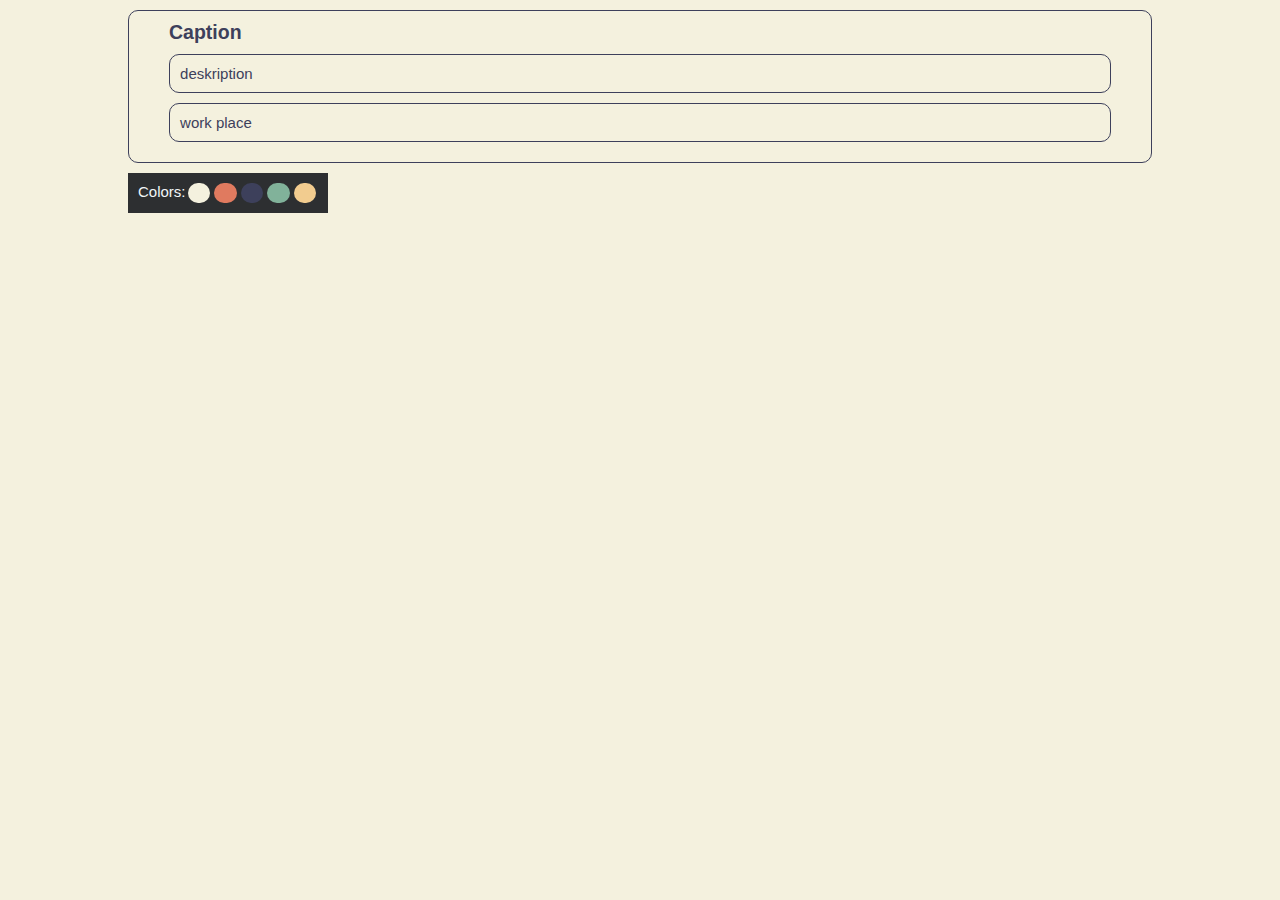
<file: index.html>
<!DOCTYPE html> <!-- Объявление формата документа -->
<html>
<head> <!-- Техническая информация о документе -->
<meta charset="UTF-8"> <!-- Определяем кодировку символов документа -->
<title>Index Page</title> <!-- Задаем заголовок документа -->
<link rel="shortcut icon" href="cogwheel.ico" />  <!-- Устанавливаем иконку страницы -->
<link rel="stylesheet" type="text/css" href="style.css"> <!-- Подключаем внешнюю таблицу стилей -->
<script type="text/javascript" src="js/script.js"></script>
</head>

<body>

	<div class="practice">
		<h3>Caption</h3>
		<div class="practice_description">deskription</div>
		<div class="work_place">
			work place
		</div>
	</div>

	</div>

	<footer>
		<div class="color_bar">
		  Colors: 
		  <div class="color1"></div>
		  <div class="color2"></div>
		  <div class="color3"></div>
		  <div class="color4"></div>
		  <div class="color5"></div>
		</div>
	</footer>

</body>
</html>
</file>
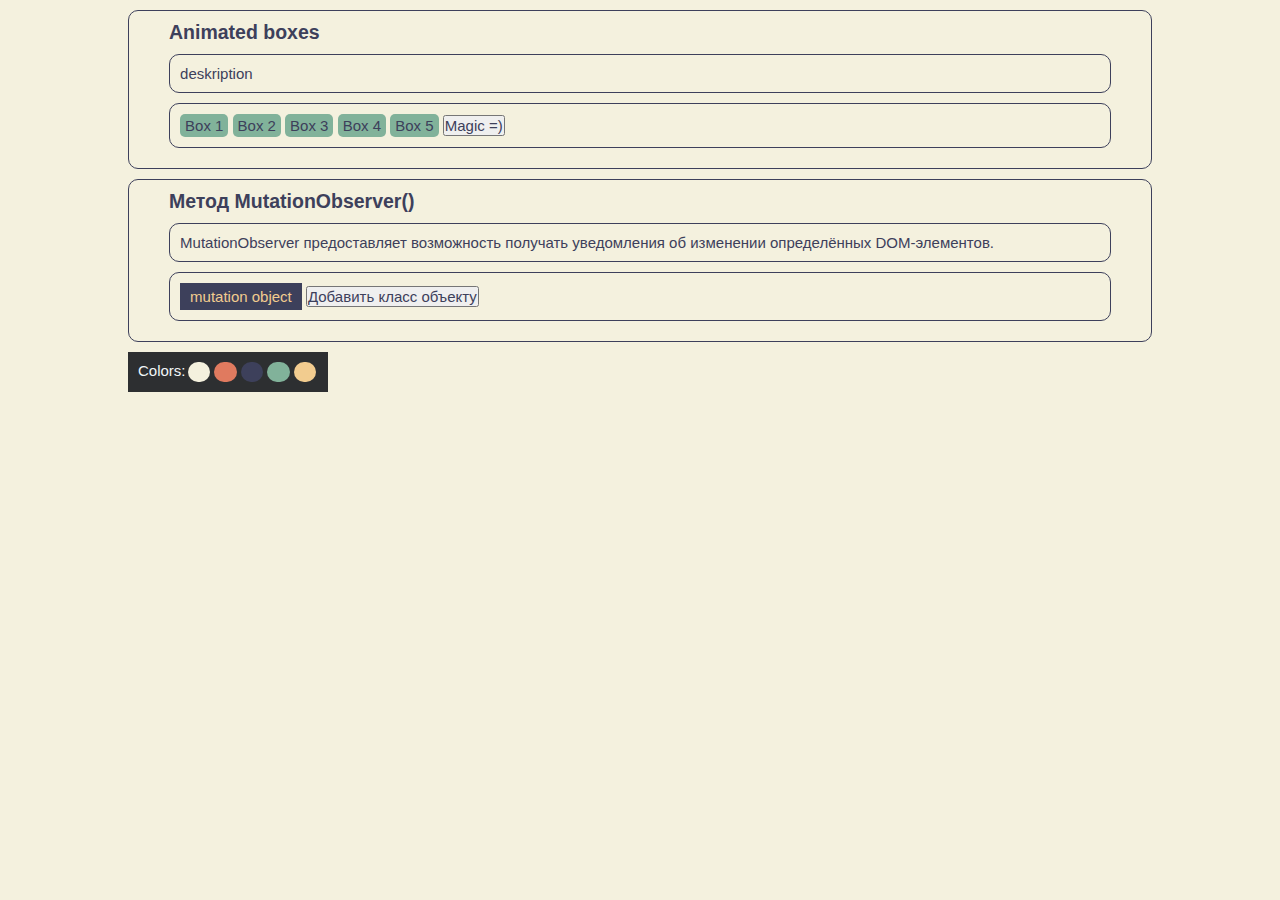
<file: components/anim_box_js/index.html>
<!DOCTYPE html> <!-- Объявление формата документа -->
<html>
<head> <!-- Техническая информация о документе -->
<meta charset="UTF-8"> <!-- Определяем кодировку символов документа -->
<title>Index Page</title> <!-- Задаем заголовок документа -->
<link rel="shortcut icon" href="cogwheel.ico" />  <!-- Устанавливаем иконку страницы -->
<link rel="stylesheet" type="text/css" href="style.css"> <!-- Подключаем внешнюю таблицу стилей -->
<link rel="stylesheet" type="text/css" href="mutation.css">
<script type="text/javascript" src="js/script.js" defer></script>
<script type="text/javascript" src="js/mutation.js" defer></script>
</head>

<body>

	<div class="practice">
		<h3>Animated boxes</h3>
		<div class="practice_description">deskription</div>
		<div class="work_place">
			<div class="anim_box box1">Box 1</div>
			<div class="anim_box box2">Box 2</div>
			<div class="anim_box box3">Box 3</div>
			<div class="anim_box box4">Box 4</div>
			<div class="anim_box box5">Box 5</div>
			<button class="anim_box_button button_style">Magic =)</button>
		</div>
	</div>

	<div class="practice">
		<h3>Метод MutationObserver()</h3>
		<div class="practice_description">MutationObserver предоставляет возможность получать уведомления об изменении определённых DOM-элементов.</div>
		<div class="work_place">
			<div class="mutation_object">mutation object</div>
			<button class="butt_mutation button_style">Добавить класс объекту</button>
		</div>
	</div>

	<footer>
		<div class="color_bar">
		  Colors: 
		  <div class="color1"></div>
		  <div class="color2"></div>
		  <div class="color3"></div>
		  <div class="color4"></div>
		  <div class="color5"></div>
		</div>
	</footer>

</body>
</html>
</file>
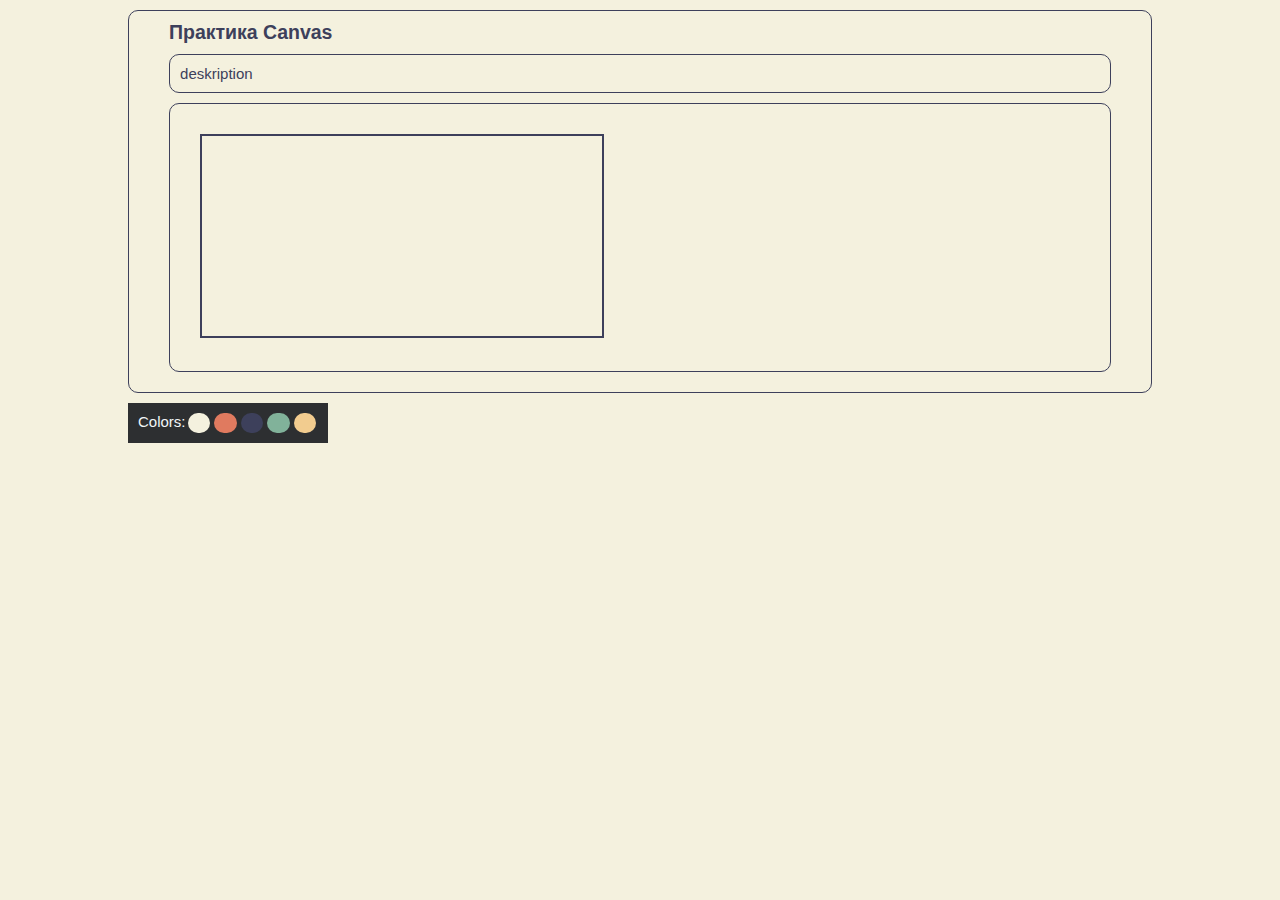
<file: components/canvas_practic/index.html>
<!DOCTYPE html> <!-- Объявление формата документа -->
<html>
<head> <!-- Техническая информация о документе -->
<meta charset="UTF-8"> <!-- Определяем кодировку символов документа -->
<title>Index Page</title> <!-- Задаем заголовок документа -->
<link rel="shortcut icon" href="cogwheel.ico" />  <!-- Устанавливаем иконку страницы -->
<link rel="stylesheet" type="text/css" href="style.css"> <!-- Подключаем внешнюю таблицу стилей -->
<link rel="stylesheet" type="text/css" href="canvas.css">
<script type="text/javascript" src="js/script.js"></script>
</head>

<body>

	<div class="practice">
		<h3>Практика Canvas</h3>
		<div class="practice_description">deskription</div>
		<div class="work_place">
			<canvas id="canvas_desk">111</canvas>
		</div>
	</div>

	</div>

	<footer>
		<div class="color_bar">
		  Colors: 
		  <div class="color1"></div>
		  <div class="color2"></div>
		  <div class="color3"></div>
		  <div class="color4"></div>
		  <div class="color5"></div>
		</div>
	</footer>

</body>
</html>
</file>
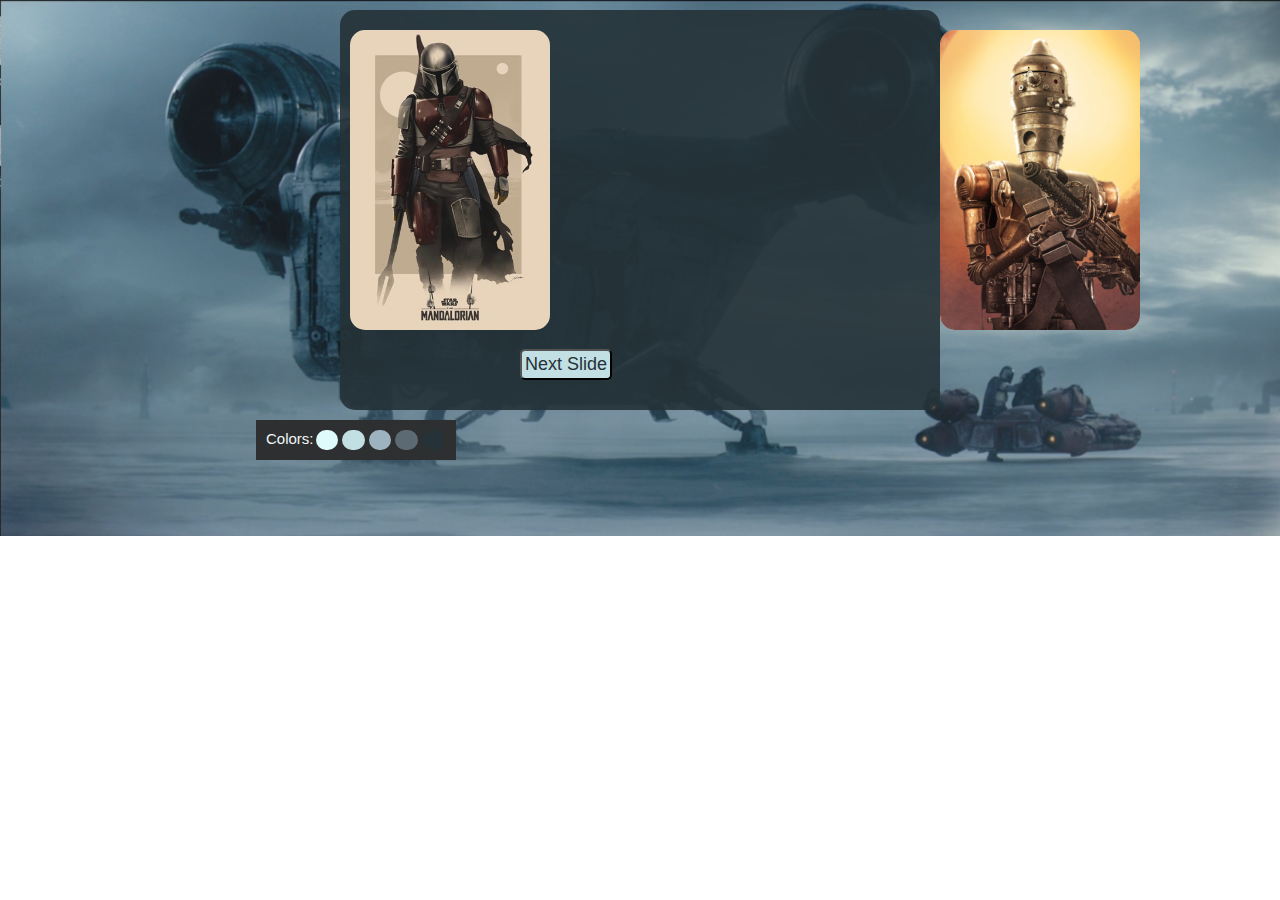
<file: components/draft/mando_slider/index.html>
<!DOCTYPE html> <!-- Объявление формата документа -->
<html>
<head> <!-- Техническая информация о документе -->
<meta charset="UTF-8"> <!-- Определяем кодировку символов документа -->
<title>Mando Slider</title> <!-- Задаем заголовок документа -->
<link rel="shortcut icon" href="cogwheel.ico" />  <!-- Устанавливаем иконку страницы -->
<link rel="stylesheet" type="text/css" href="style.css"> <!-- Подключаем внешнюю таблицу стилей -->
<script type="text/javascript" src="js/script.js" defer></script>
</head>

<body>
	<div class="slider_cont">

		<div class="slider">
			<div class="card_penson mando"></div>
			<div class="card_penson baby"></div>
			<div class="card_penson ig11"></div>
			<div class="card_info"></div>
			<div class="card_info"></div>
			<div class="card_info"></div>
			<button class="butt_next">Next Slide</button>
		</div>
		
	</div>

	<footer>
		<div class="color_bar">
		  Colors: 
		  <div class="color1"></div>
		  <div class="color2"></div>
		  <div class="color3"></div>
		  <div class="color4"></div>
		  <div class="color5"></div>
		</div>
	</footer>

</body>
</html>
</file>
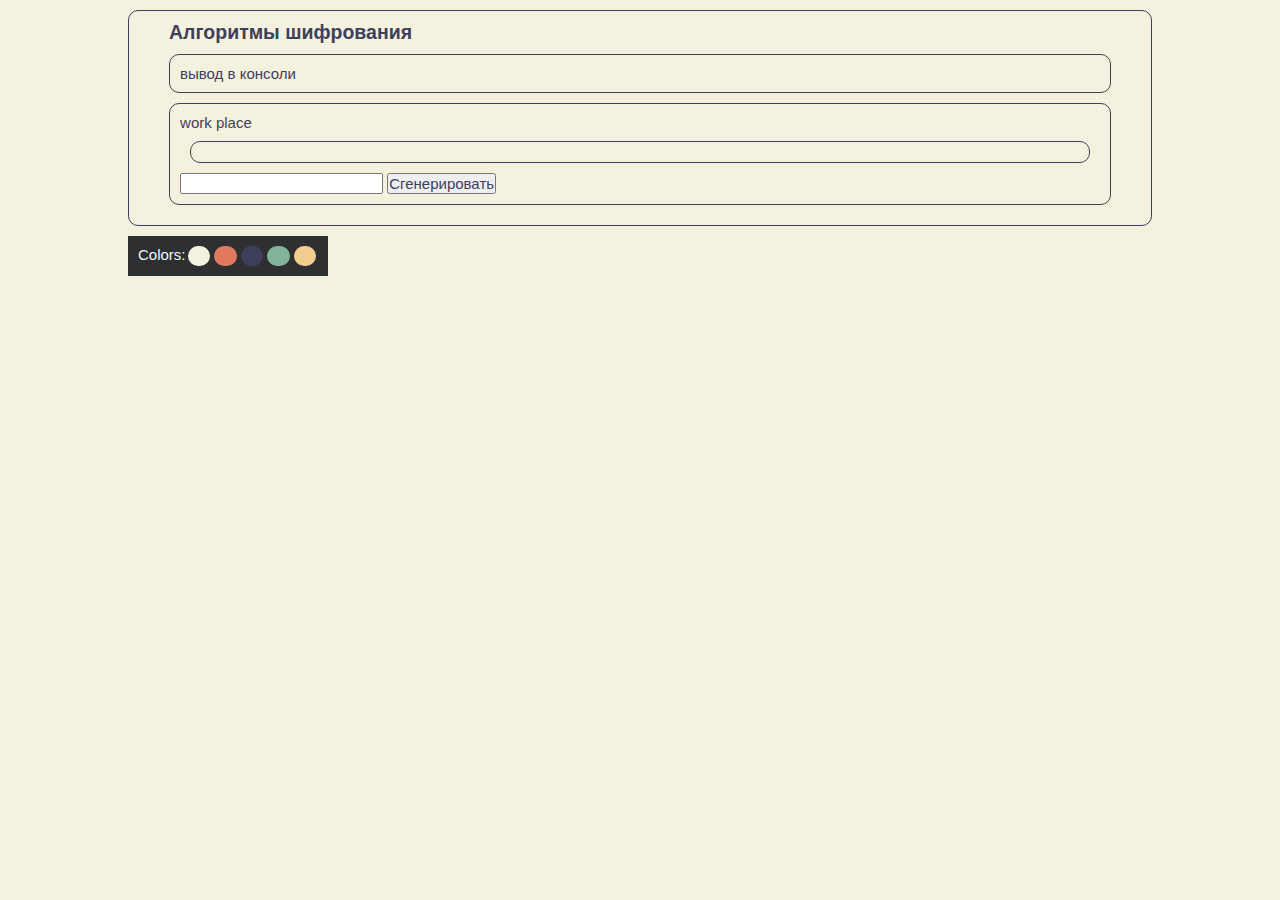
<file: components/draft/shifr/index.html>
<!DOCTYPE html> <!-- Объявление формата документа -->
<html>
<head> <!-- Техническая информация о документе -->
<meta charset="UTF-8"> <!-- Определяем кодировку символов документа -->
<title>Index Page</title> <!-- Задаем заголовок документа -->
<link rel="shortcut icon" href="cogwheel.ico" />  <!-- Устанавливаем иконку страницы -->
<link rel="stylesheet" type="text/css" href="style.css"> <!-- Подключаем внешнюю таблицу стилей -->
<script type="text/javascript" src="js/script.js" defer></script>
</head>

<body>

	<div class="practice">
		<h3>Алгоритмы шифрования</h3>
		<div class="practice_description">вывод в консоли</div>
		<div class="work_place">
			work place
			<div class="output"></div>
			<input class="input_pass" type="text">
			<input class="genegate" type="button" value="Сгенерировать">
		</div>
	</div>

	</div>

	<footer>
		<div class="color_bar">
		  Colors: 
		  <div class="color1"></div>
		  <div class="color2"></div>
		  <div class="color3"></div>
		  <div class="color4"></div>
		  <div class="color5"></div>
		</div>
	</footer>

</body>
</html>
</file>
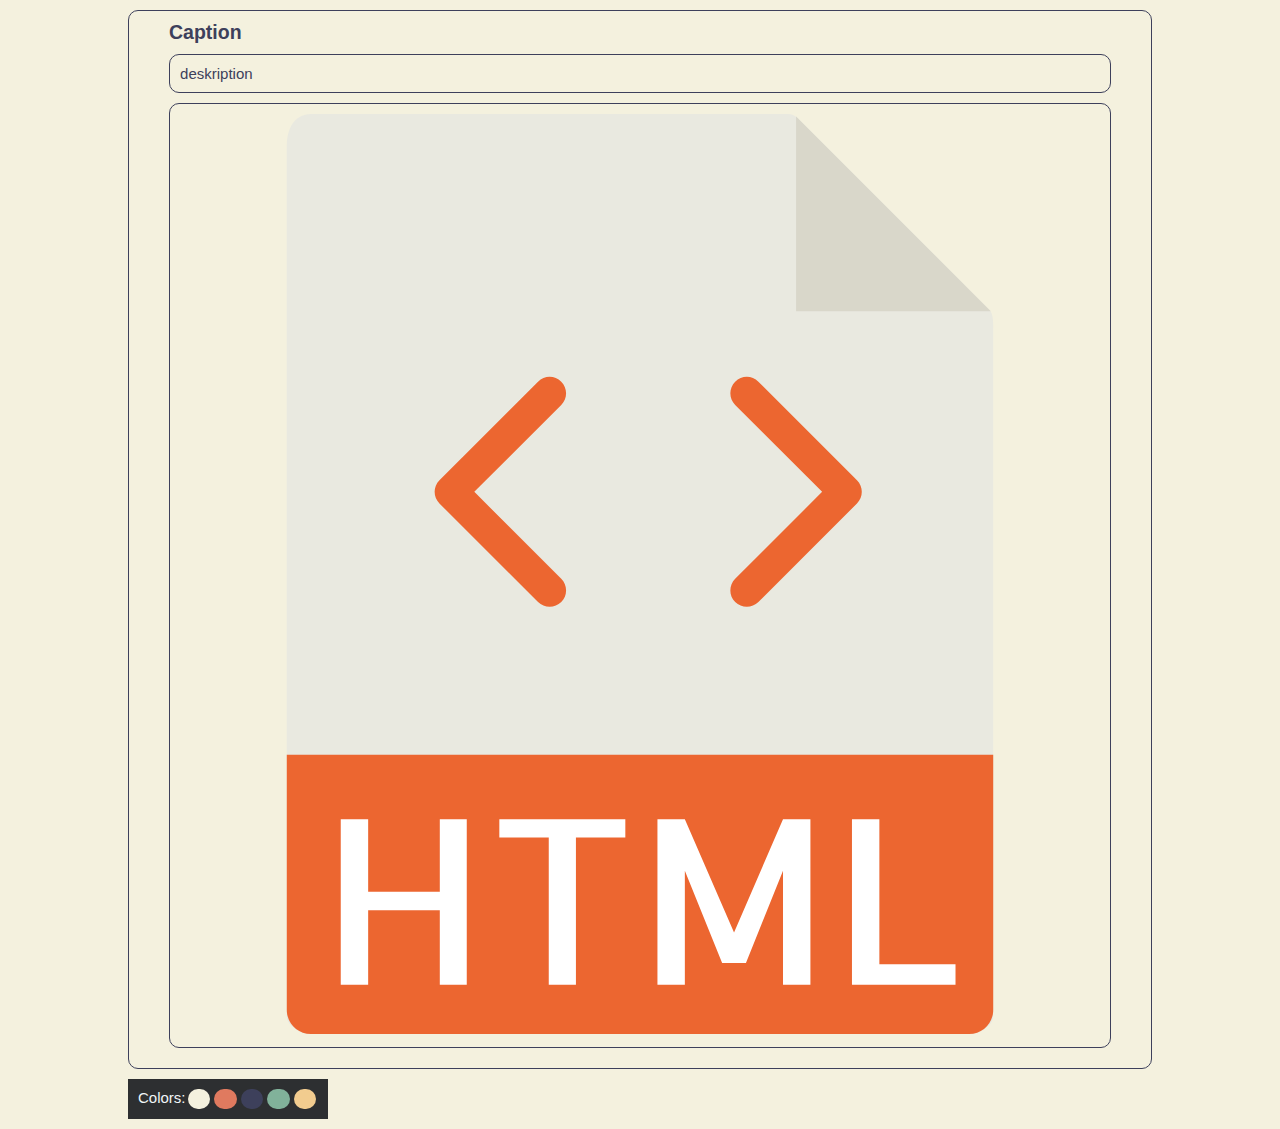
<file: components/draft/svgg/index.html>
<!DOCTYPE html> <!-- Объявление формата документа -->
<html>
<head> <!-- Техническая информация о документе -->
<meta charset="UTF-8"> <!-- Определяем кодировку символов документа -->
<title>Index Page</title> <!-- Задаем заголовок документа -->
<link rel="shortcut icon" href="cogwheel.ico" />  <!-- Устанавливаем иконку страницы -->
<link rel="stylesheet" type="text/css" href="style.css"> <!-- Подключаем внешнюю таблицу стилей -->
<script type="text/javascript" src="js/script.js"></script>
</head>

<body>

	<div class="practice">
		<h3>Caption</h3>
		<div class="practice_description">deskription</div>
		<div class="work_place">
			<object type="image/svg+xml" data="html_icon.svg" id=’object’ class=’icon’></object>
		</div>
	</div>

	</div>

	<footer>
		<div class="color_bar">
		  Colors: 
		  <div class="color1"></div>
		  <div class="color2"></div>
		  <div class="color3"></div>
		  <div class="color4"></div>
		  <div class="color5"></div>
		</div>
	</footer>

</body>
</html>
</file>
<file: style.css>
* {
	margin: 0;
	padding: 0;
	font: normal 15px "Lucida Sans Unicode",sans-serif;
	color: #3D405B;
}
body {
	background-color: #F4F1DE;
}
h3 {
	margin-left: 30px;
	font: bold 1.3em "Lucida Sans Unicode",sans-serif;
}

/*---------------------------------------*/
.practice {
	margin: 10px 10%;
	border: 1px solid #3D405B;
	border-radius: 10px;
	padding: 10px;
}
.practice_description {
	padding: 10px;
	margin: 10px 3%;
	border: 1px solid #3D405B;
	border-radius: 10px;
}
.work_place {
	padding: 10px;
	margin: 10px 3%;
	border: 1px solid #3D405B;
	border-radius: 10px;
}


/*---------------------------------------*/

/*---Foter---*/
footer {
	margin: 10px 10%;
}
/*---Colors---*/
.color_bar {
  color: #F1F6F8;
  display: grid;
  width: 180px;
  padding: 10px;
  background: #2D2F31;
  grid-template-columns: repeat(6, 1fr);
}
.color_bar > div {
  border-radius: 15px;
  margin: 0 2px;
  padding: 10px;
}
.color1 {background: #F4F1DE;}
.color2 {background: #E07A5F;}
.color3 {background: #3D405B;}
.color4 {background: #81B29A;}
.color5 {background: #F2CC8F;}
</file>
<file: components/anim_box_js/style.css>
* {
	margin: 0;
	padding: 0;
	font: normal 15px "Lucida Sans Unicode",sans-serif;
	color: #3D405B;
}
body {
	background-color: #F4F1DE;
}
h3 {
	margin-left: 30px;
	font: bold 1.3em "Lucida Sans Unicode",sans-serif;
}

/*---------------------------------------*/
.practice {
	margin: 10px 10%;
	border: 1px solid #3D405B;
	border-radius: 10px;
	padding: 10px;
}
.practice_description {
	padding: 10px;
	margin: 10px 3%;
	border: 1px solid #3D405B;
	border-radius: 10px;
}
.work_place {
	padding: 10px;
	margin: 10px 3%;
	border: 1px solid #3D405B;
	border-radius: 10px;
}
/*---------------------------------------*/

.anim_box {
	/*width: 20px;
	height: 20px;*/
	display: inline-block;
	padding: 3px 5px;
	background-color: #81B29A;
	border-radius: 5px;
}


/*---Foter---*/
footer {
	margin: 10px 10%;
}
/*---Colors---*/
.color_bar {
  color: #F1F6F8;
  display: grid;
  width: 180px;
  padding: 10px;
  background: #2D2F31;
  grid-template-columns: repeat(6, 1fr);
}
.color_bar > div {
  border-radius: 15px;
  margin: 0 2px;
  padding: 10px;
}
.color1 {background: #F4F1DE;}
.color2 {background: #E07A5F;}
.color3 {background: #3D405B;}
.color4 {background: #81B29A;}
.color5 {background: #F2CC8F;}
</file>
<file: components/anim_box_js/mutation.css>
.mutation_object {
	display: inline-block;
	padding: 5px 10px;
	background-color: #3D405B;
	color: #F2CC8F;
}
</file>
<file: components/canvas_practic/style.css>
* {
	margin: 0;
	padding: 0;
	font: normal 15px "Lucida Sans Unicode",sans-serif;
	color: #3D405B;
}

:root {
	--clr1: #F4F1DE;
	--clr2: #E07A5F;
	--clr3: #3D405B;
	--clr4: #81B29A;
	--clr5: #F2CC8F;
}

body {
	background-color: #F4F1DE;
}
h3 {
	margin-left: 30px;
	font: bold 1.3em "Lucida Sans Unicode",sans-serif;
}

/*---------------------------------------*/
.practice {
	margin: 10px 10%;
	border: 1px solid #3D405B;
	border-radius: 10px;
	padding: 10px;
}
.practice_description {
	padding: 10px;
	margin: 10px 3%;
	border: 1px solid #3D405B;
	border-radius: 10px;
}
.work_place {
	padding: 10px;
	margin: 10px 3%;
	border: 1px solid #3D405B;
	border-radius: 10px;
}


/*---------------------------------------*/

/*---Foter---*/
footer {
	margin: 10px 10%;
}
/*---Colors---*/
.color_bar {
  color: #F1F6F8;
  display: grid;
  width: 180px;
  padding: 10px;
  background: #2D2F31;
  grid-template-columns: repeat(6, 1fr);
}
.color_bar > div {
  border-radius: 15px;
  margin: 0 2px;
  padding: 10px;
}
.color1 {background: #F4F1DE;}
.color2 {background: #E07A5F;}
.color3 {background: #3D405B;}
.color4 {background: #81B29A;}
.color5 {background: #F2CC8F;}
</file>
<file: components/canvas_practic/canvas.css>
#canvas_desk {
	width: 400px;
	height: 200px;
	border: 2px solid var(--clr3);
	margin: 20px;
}
</file>
<file: components/draft/mando_slider/style.css>
* {
	margin: 0;
	padding: 0;
	font: normal 15px "Lucida Sans Unicode",sans-serif;
	color: #3D405B;
}
body {
	background: url(img/background_2.png) no-repeat;
	background-size: cover;
}

/*---------------------------------------*/

.slider_cont {
	position: relative;
	margin: 10px auto;
	background: rgba(37, 50, 55, 0.9);
	width: 600px;
	height: 400px;
	border-radius: 15px;
}

.card_penson {
	position: absolute;
	transform: translate(600px, 20px);
	width: 200px;
	height: 300px;
	border-radius: 15px;
}
.mando {background: url(img/mando_1.jpg) no-repeat; background-size: cover; background-position: center center; }
.baby {background: url(img/baby_1.jpg) no-repeat; background-size: cover; background-position: center center;}
.ig11 {background: url(img/ig11_1.jpg) no-repeat; background-size: cover; background-position: center center;}

.butt_next {
	position: absolute;
	left: 180px;
	bottom: 30px;
	background: #C2DFE3;
	padding: 3px;
	border-radius: 5px;
	color: #253237;
	font-size: 18px;
}

/*---Animation---*/

@keyframes moveTextToLeft {
  10% {transform: translate(100px, 20px);}
  100% {transform: translate(-300px, 20px);}
}
@keyframes moveImgToLeft {
  from {transform: translateX(300px);}
  30% {transform: translateX(290px);}
  50% {transform: translateX(310px);}
  to {transform: translateX(-380px);}
}

@keyframes moveTextToRight {
  from {transform: translate(600px, 20px);}
  40% {transform: translate(10px, 20px);}
  60% {transform: translate(100px, 20px);}
  to {transform: translate(10px, 20px);}
}
@keyframes moveImgToRight {
  from {transform: translateX(800px);}
  to {transform: translateX(300px);}
}

.animImgIn {
  animation: moveTextToRight  2s 1 ease-in-out;
}
.animImgOut {
  animation: moveTextToLeft  1s 1 ease-in-out;
}
/*
.animImgOut {
  animation: moveImgToLeft  2s 1 ease-in-out;
}
.animImgIn {
  animation: moveImgToRight  2s 1 ease-in-out;
}*/

/*---Foter---*/
footer {
	margin: 10px 20%;
}
/*---Colors---*/
.color_bar {
  color: #F1F6F8;
  display: grid;
  width: 180px;
  padding: 10px;
  background: #2D2F31;
  grid-template-columns: repeat(6, 1fr);
}
.color_bar > div {
  border-radius: 15px;
  margin: 0 2px;
  padding: 10px;
}

.color1 {background: #E0FBFC;}
.color2 {background: #C2DFE3;}
.color3 {background: #9DB4C0;}
.color4 {background: #5C6B73;}
.color5 {background: #253237;}

/*Ссылна на палету цветов
https://coolors.co/e0fbfc-c2dfe3-9db4c0-5c6b73-253237*/
</file>
<file: components/draft/shifr/style.css>
* {
	margin: 0;
	padding: 0;
	font: normal 15px "Lucida Sans Unicode",sans-serif;
	color: #3D405B;
}
:root {
	--clr1: #F4F1DE;
	--clr2: #E07A5F;
	--clr3: #3D405B;
	--clr4: #81B29A;
	--clr5: #F2CC8F;
}
body {
	background-color: #F4F1DE;
}
h3 {
	margin-left: 30px;
	font: bold 1.3em "Lucida Sans Unicode",sans-serif;
}

/*---------------------------------------*/
.practice {
	margin: 10px 10%;
	border: 1px solid #3D405B;
	border-radius: 10px;
	padding: 10px;
}
.practice_description {
	padding: 10px;
	margin: 10px 3%;
	border: 1px solid #3D405B;
	border-radius: 10px;
}
.work_place {
	padding: 10px;
	margin: 10px 3%;
	border: 1px solid #3D405B;
	border-radius: 10px;
}
/*---------------------------------------*/

.output {
	margin: 10px 10px;
	border: 1px solid #3D405B;
	border-radius: 10px;
	padding: 10px;
}

/*---Foter---*/
footer {
	margin: 10px 10%;
}
/*---Colors---*/
.color_bar {
  color: #F1F6F8;
  display: grid;
  width: 180px;
  padding: 10px;
  background: #2D2F31;
  grid-template-columns: repeat(6, 1fr);
}
.color_bar > div {
  border-radius: 15px;
  margin: 0 2px;
  padding: 10px;
}
.color1 {background: var(--clr1);}
.color2 {background: var(--clr2);}
.color3 {background: var(--clr3);}
.color4 {background: var(--clr4);}
.color5 {background: var(--clr5);}
</file>
<file: components/draft/svgg/style.css>
* {
	margin: 0;
	padding: 0;
	font: normal 15px "Lucida Sans Unicode",sans-serif;
	color: #3D405B;
}
body {
	background-color: #F4F1DE;
}
h3 {
	margin-left: 30px;
	font: bold 1.3em "Lucida Sans Unicode",sans-serif;
}

/*---------------------------------------*/
.practice {
	margin: 10px 10%;
	border: 1px solid #3D405B;
	border-radius: 10px;
	padding: 10px;
}
.practice_description {
	padding: 10px;
	margin: 10px 3%;
	border: 1px solid #3D405B;
	border-radius: 10px;
}
.work_place {
	padding: 10px;
	margin: 10px 3%;
	border: 1px solid #3D405B;
	border-radius: 10px;
}


/*---------------------------------------*/

/*---Foter---*/
footer {
	margin: 10px 10%;
}
/*---Colors---*/
.color_bar {
  color: #F1F6F8;
  display: grid;
  width: 180px;
  padding: 10px;
  background: #2D2F31;
  grid-template-columns: repeat(6, 1fr);
}
.color_bar > div {
  border-radius: 15px;
  margin: 0 2px;
  padding: 10px;
}
.color1 {background: #F4F1DE;}
.color2 {background: #E07A5F;}
.color3 {background: #3D405B;}
.color4 {background: #81B29A;}
.color5 {background: #F2CC8F;}
</file>
